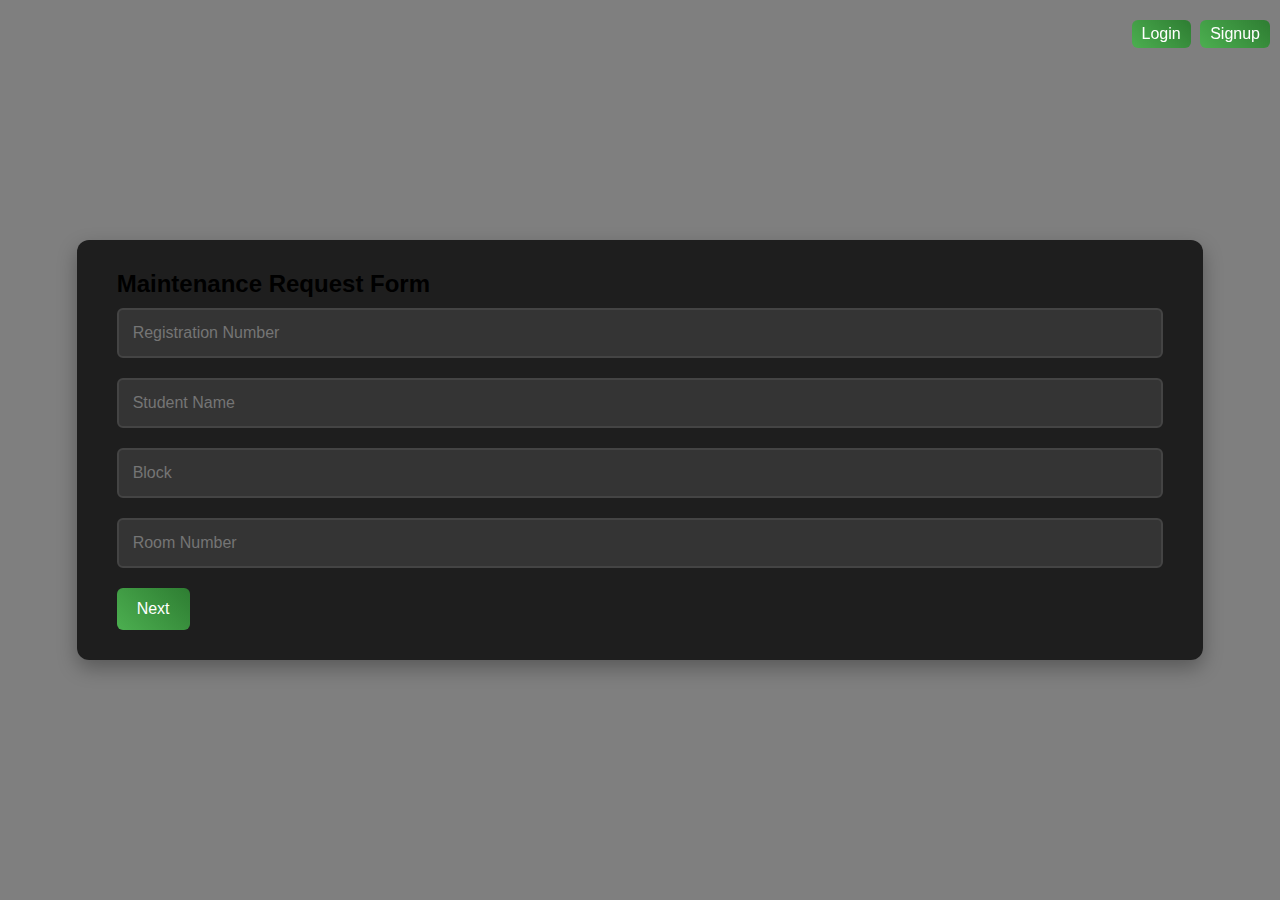
<file: index.html>
<!DOCTYPE html>
<html lang="en">
<head>
  <meta charset="UTF-8">
  <meta name="viewport" content="width=device-width, initial-scale=1.0">
  <title>Student Maintenance Request</title>
  <link rel="stylesheet" href="style.css">
  <!-- Added CSS for login/signup buttons -->
  <style>
    .login-signup {
      position: fixed;
      top: 10px;
      right: 10px;
      z-index: 1000;
    }
    .login-signup button {
      margin-left: 5px;
      padding: 5px 10px;
      cursor: pointer;
    }
  </style>
</head>
<body>
  <!-- Added login/signup buttons -->
  <div class="login-signup">
    <button onclick="window.location.href='login.html'">Login</button>
    <button onclick="window.location.href='signup.html'">Signup</button>
  </div>

  <div class="container">
    <div class="form-container">
      <h2>Maintenance Request Form</h2>
      <form id="requestForm" enctype="multipart/form-data">
        <!-- Page 1: Name, Registration Number, Block, Room Number -->
        <div class="form-page active" data-page="1">
          <input type="text" name="reg_no" placeholder="Registration Number" required>
          <input type="text" name="student_name" placeholder="Student Name" required>
          <input type="text" name="block" placeholder="Block" required>
          <input type="text" name="room_no" placeholder="Room Number" required>
          <button type="button" id="nextBtn1">Next</button>
        </div>

        <!-- Page 2: Type of Work, Suggestion -->
        <div class="form-page" data-page="2">
          <select name="work_type" required>
            <option value="">Select Work Type</option>
            <option>Electrical</option>
            <option>Plumbing</option>
            <option>Cleaning</option>
            <option>Internet</option>
            <option>Laundry</option>
            <option>Other</option>
          </select>
          <select name="request_category" required>
            <option value="">Select Request Category</option>
            <option>Suggestion</option>
            <option>Improvement</option>
            <option>Feedback</option>
            <option>Requisition</option>
          </select>
          <button type="button" id="prevBtn2">Previous</button>
          <button type="button" id="nextBtn2">Next</button>
        </div>

        <!-- Page 3: Comments, Proof Attachment -->
        <div class="form-page" data-page="3">
          <textarea name="comments" placeholder="Comments"></textarea>
          <input type="file" name="proof">
          <button type="button" id="prevBtn3">Previous</button>
          <button type="submit">Submit</button>
        </div>
      </form>
    </div>
  </div>

  <!-- JS for multi-step navigation with required validation -->
  <script>
    const pages = document.querySelectorAll('.form-page');
    let currentPage = 0;
    
    function showPage(pageIndex) {
      pages.forEach((page, index) => {
        page.classList.toggle('active', index === pageIndex);
      });
      currentPage = pageIndex;
    }

    // Validate required fields in the given page
    function validatePage(pageIndex) {
      const requiredFields = pages[pageIndex].querySelectorAll('[required]');
      let valid = true;
      requiredFields.forEach(field => {
        if (!field.value.trim()) {
          valid = false;
          field.classList.add('invalid');  // Optionally highlight the field with CSS
        } else {
          field.classList.remove('invalid');
        }
      });
      return valid;
    }

    // Next button for Page 1 with required validation
    document.getElementById('nextBtn1').addEventListener('click', () => {
      if (validatePage(0)) {
        showPage(1);
      } else {
        alert("Please fill in all required fields on this page.");
      }
    });

    // Previous button for Page 2
    document.getElementById('prevBtn2').addEventListener('click', () => {
      showPage(0);
    });

    // Next button for Page 2 with required validation
    document.getElementById('nextBtn2').addEventListener('click', () => {
      if (validatePage(1)) {
        showPage(2);
      } else {
        alert("Please fill in all required fields on this page.");
      }
    });

    // Previous button for Page 3
    document.getElementById('prevBtn3').addEventListener('click', () => {
      showPage(1);
    });

    // Original form submission JS remains unchanged
    document.getElementById('requestForm').onsubmit = async function (event) {
      event.preventDefault();
      const formData = new FormData(this);
      try {
        const response = await fetch("http://localhost:5000/submit", { method: "POST", body: formData });
        const result = await response.json();
        alert(result.message);
        this.reset();
        showPage(0); // Return to page 1 after submission
      } catch (error) {
        console.error("Error during submission:", error);
        alert("There was an error submitting your request.");
      }
    };
  </script>
</body>
</html>
</file>
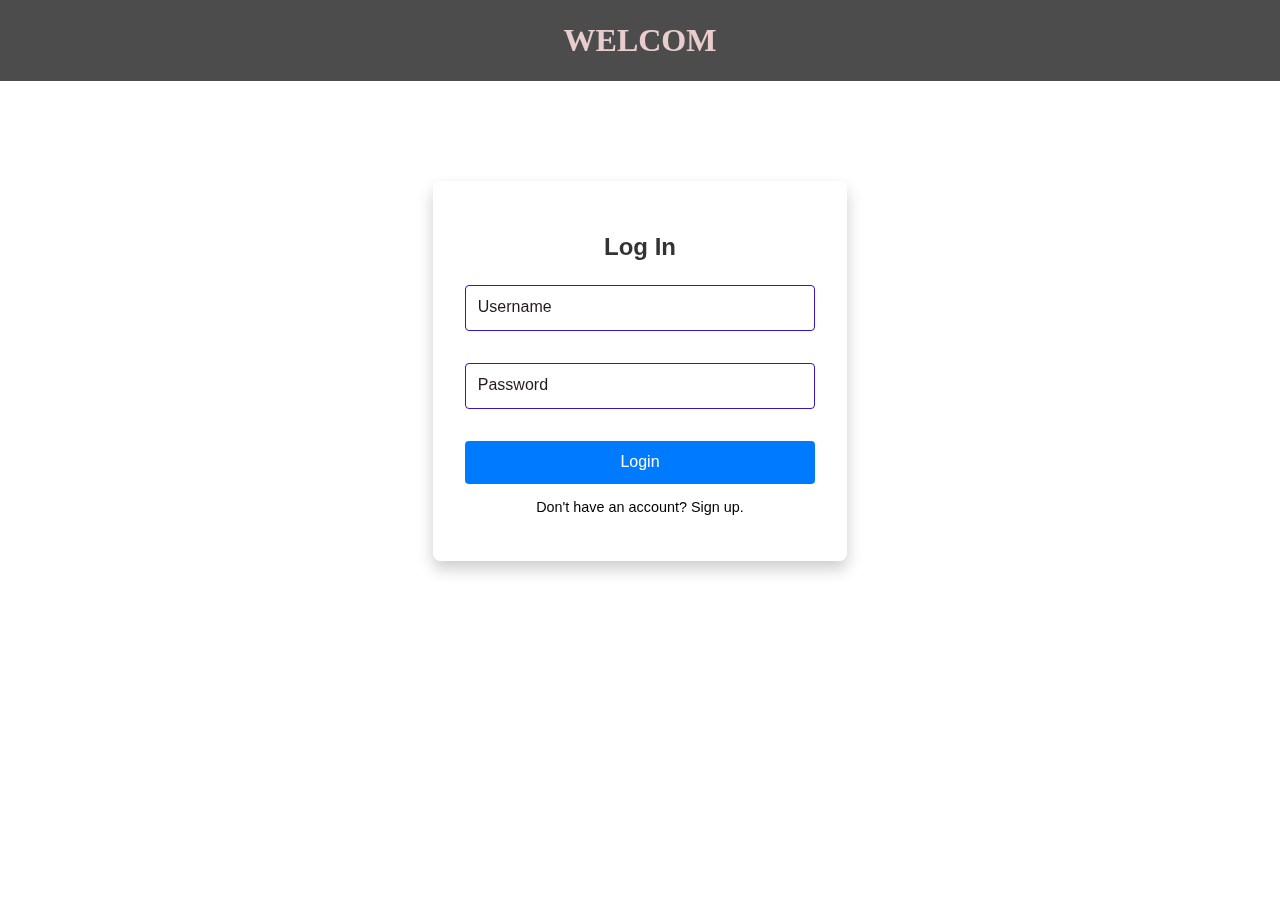
<file: login.html>
<!DOCTYPE html>
<html lang="en">
<head>
  <meta charset="UTF-8" />
  <meta name="viewport" content="width=device-width, initial-scale=1.0" />
  <title>Login</title>
  <style>
    /* Base styling */
    body {
      margin: 0;
      font-family: 'Segoe UI', Tahoma, Geneva, Verdana, sans-serif;
      overflow-x: hidden;
      background-image: url(https://images.pexels.com/photos/159490/yale-university-landscape-universities-schools-159490.jpg?cs=srgb&dl=pexels-pixabay-159490.jpg&fm=jpg);
      background-repeat: no-repeat;
      background-size: cover;
    }
    /* Full-page background container */
    .bg-slideshow {
      position: fixed;
      top: 0;
      left: 0;
      width: 100%;
      height: 100%;
      z-index: -1;
      background-size: cover;
      background-position: center;
      transition: background-image 1s ease-in-out, background-color 1s ease-in-out;
    }
    /* Header styling */
    header {
      background-color: rgba(0, 0, 0, 0.7);
      color: #e9cdcd;
      font-family: cursive;
      padding: 0.05em;
      text-align: center;
      height: 5%;
    }
    /* Footer styling */
    footer {
      background-color: rgba(0, 0, 0, 0.7);
      color: #fff;
      position: fixed;
      bottom: 0;
      width: 100%;
      height: 50px;
      display: flex;
      justify-content: center;
      align-items: center;
    }
    /* Login form container */
    .login-container {
      background: rgba(255, 255, 255, 0.9);
      max-width: 350px;
      padding: 2em;
      border-radius: 8px;
      box-shadow: 0 8px 16px rgba(0, 0, 0, 0.2);
      margin: 100px auto;
    }
    .login-container h2 {
      text-align: center;
      margin-bottom: 1em;
      color: #333;
    }
    .login-container form {
      display: flex;
      flex-direction: column;
    }
    .login-container input {
      padding: 0.8em;
      margin-bottom: 1em;
      border: 1px solid #3315ca;
      border-radius: 4px;
      font-size: 1em;
      width: 100%;
    }
    .login-container button {
      padding: 0.8em;
      background-color: #007BFF;
      border: none;
      border-radius: 4px;
      color: #fff;
      font-size: 1em;
      cursor: pointer;
      transition: background-color 0.3s ease;
    }
    .login-container button:hover {
      background-color: #0056b3;
    }
    .login-container p {
      text-align: center;
      margin-top: 1em;
      font-size: 0.9em;
    }
    .login-container a {
      color: #000000;
      text-decoration: none;
    }
    .login-container a:hover {
      text-decoration: underline;
    }
    /* Floating label styles */
    .input-container {
      position: relative;
      margin-bottom: 1em;
      width: 92%;
    }
    .input-container input::placeholder {
      color: transparent;
    }
    .input-container label {
      position: absolute;
      left: 0.8em;
      top: 0.8em;
      font-size: 1em;
      color: #251a1a;
      pointer-events: none;
      transition: all 0.2s ease;
    }
    .input-container input:focus + label,
    .input-container input:not(:placeholder-shown) + label {
      top: 0.1em;
      font-size: 0.6em;
      color: #007BFF;
    }
  </style>
</head>
<body>

  <!-- Background slideshow container -->
  <div class="bg-slideshow"></div>
  
  <!-- Header -->
  <header>
    <h1 id="nameDisplay"></h1>
  </header>
  
  <!-- Google Sign-In (if needed) -->
  <div id="g_id_onload"
       data-client_id="503129604907-apkksibc94gue4285ken0d926ab6rtgc.apps.googleusercontent.com"
       data-context="signin"
       data-ux_mode="popup"
       data-callback="handleCredentialResponse"
       data-auto_prompt="false">
  </div>
  <div class="g_id_signin" data-type="standard"></div>
  
  <!-- Login form -->
  <div class="login-container">
    <h2>Log In </h2>
    <form id="loginForm">
      <!-- Username with floating label -->
      <div class="input-container">
        <input type="text" id="username" placeholder=" " required>
        <label for="username">Username</label>
      </div>
      <!-- Password with floating label -->
      <div class="input-container">
        <input type="password" id="password" placeholder=" " required>
        <label for="password">Password</label>
      </div>
      <button type="submit">Login</button>
    </form>
    <p>Don't have an account? <a href="signup.html">Sign up.</a></p>
  </div>
  
  <script>
    // Typewriter effect for header
    const nameText = "WELCOME TO MAINTENANCE REQUISATION";
    let index = 0;
    const nameDisplay = document.getElementById("nameDisplay");
    const timer = setInterval(() => {
      if (index < nameText.length) {
        nameDisplay.textContent += nameText[index];
        index++;
      } else {
        clearInterval(timer);
      }
    }, 100);

    document.getElementById("loginForm").addEventListener("submit", function(event) {
      event.preventDefault();
      const username = document.getElementById("username").value;
      const password = document.getElementById("password").value;
      
      fetch("http://localhost:5000/login", {
        method: "POST",
        headers: { "Content-Type": "application/json" },
        body: JSON.stringify({ username, password })
      })
      .then(response => response.json())
      .then(data => {
        if (data.success) {
          // Redirect based on role: if student then index.html, otherwise view.html.
          if (data.redirect === "index.html") {
            window.location.href = "index.html";
          } else {
            window.location.href = "view.html";
          }
        } else {
          alert("Invalid credentials");
        }
      })
      .catch(error => console.error("Error:", error));
    });
  </script>
</body>
</html>
</file>
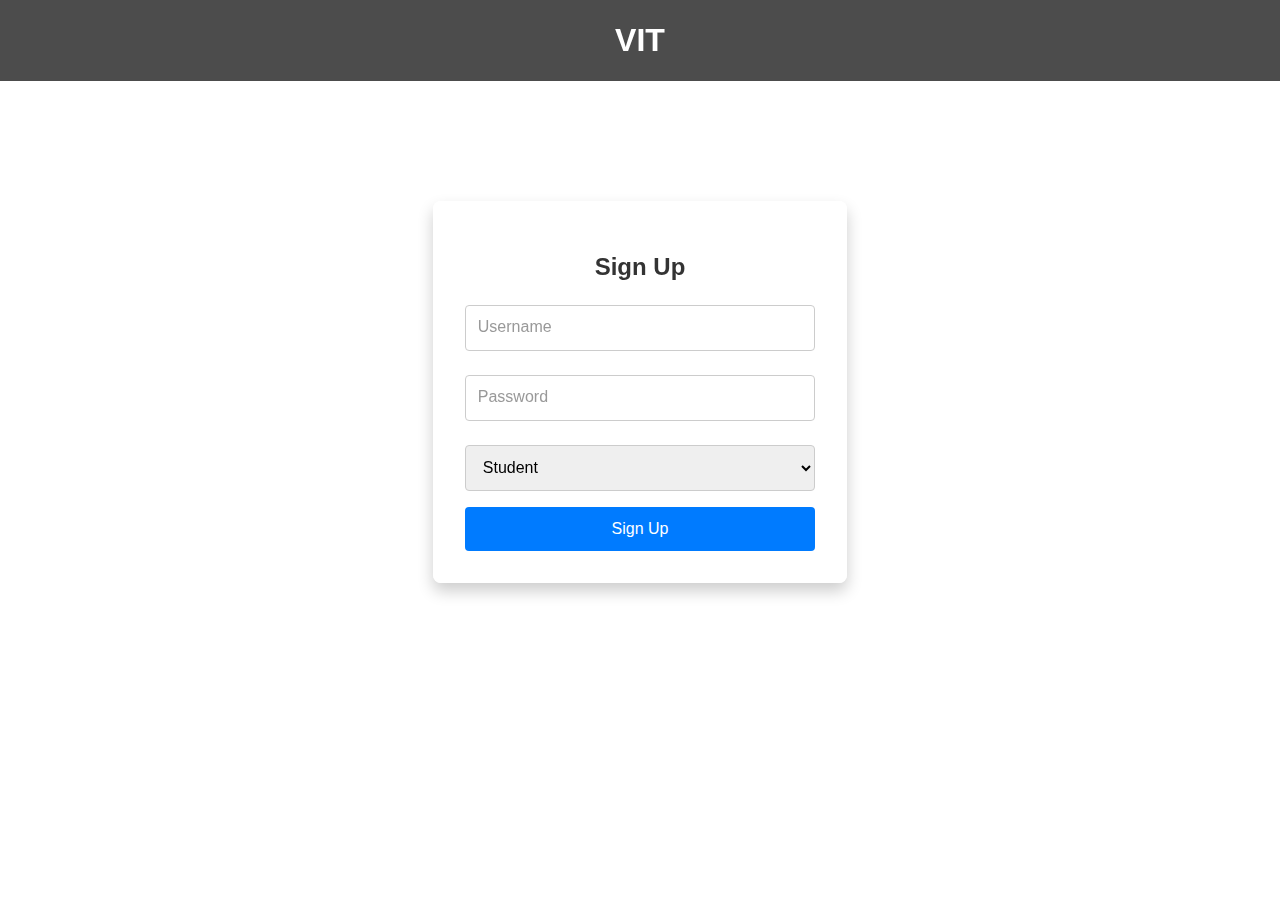
<file: signup.html>
<!DOCTYPE html>
<html lang="en">
<head>
  <meta charset="UTF-8" />
  <meta name="viewport" content="width=device-width, initial-scale=1.0" />
  <title>Sign Up</title>
  <style>
    /* Base styling */
    body {
      margin: 0;
      font-family: 'Segoe UI', Tahoma, Geneva, Verdana, sans-serif;
      overflow-x: hidden;
      background-size: cover;
      background-position: center;
      transition: background-image 1s ease-in-out, background-color 1s ease-in-out;
      background-image: url(https://images.pexels.com/photos/159490/yale-university-landscape-universities-schools-159490.jpeg?cs=srgb&dl=pexels-pixabay-159490.jpg&fm=jpg);
      background-repeat: no-repeat;
      background-size: cover;
    }
    /* Background slideshow container (remains but not updated by JS) */
    .bg-slideshow {
      position: fixed;
      top: 0;
      left: 0;
      width: 100%;
      height: 100%;
      z-index: -1;
      background-size: cover;
      background-position: center;
      transition: background-image 1s ease-in-out, background-color 1s ease-in-out;
    }
    /* Static Header styling */
    header {
      background-color: rgba(0, 0, 0, 0.7);
      color: #fff;
      padding: 0.05em;
      text-align: center;
      height: 5%;
    }
    /* Static Footer styling */
    footer {
      background-color: rgba(0, 0, 0, 0.7);
      color: #fff;
      position: fixed;
      bottom: 0;
      width: 100%;
      height: 50px;
      display: flex;
      justify-content: center;
      align-items: center;
    }
    /* Signup form container */
    .signup-container {
      background: rgba(255, 255, 255, 0.9);
      max-width: 350px;
      padding: 2em;
      border-radius: 8px;
      box-shadow: 0 8px 16px rgba(0, 0, 0, 0.2);
      margin: 120px auto;
    }
    .signup-container h2 {
      text-align: center;
      margin-bottom: 1em;
      color: #333;
    }
    .signup-container form {
      display: flex;
      flex-direction: column;
    }
    .signup-container input,
    .signup-container select {
      padding: 0.8em;
      margin-bottom: 1em;
      border: 1px solid #ccc;
      border-radius: 4px;
      font-size: 1em;
      width: 100%;
    }
    .signup-container button {
      padding: 0.8em;
      background-color: #007BFF;
      border: none;
      border-radius: 4px;
      color: #fff;
      font-size: 1em;
      cursor: pointer;
      transition: background-color 0.3s ease;
    }
    .signup-container button:hover {
      background-color: #0056b3;
    }
    /* Floating label styles */
    .input-container {
      position: relative;
      margin-bottom: 0.5em;
      width: 92%;
    }
    .input-container input::placeholder {
      color: transparent;
    }
    .input-container label {
      position: absolute;
      left: 0.8em;
      top: 0.8em;
      font-size: 1em;
      color: #999;
      pointer-events: none;
      transition: all 0.2s ease;
    }
    .input-container input:focus + label,
    .input-container input:not(:placeholder-shown) + label {
      top: 0.1em;
      font-size: 0.5em;
      color: #007BFF;
    }
  </style>
</head>
<body>
  <!-- Background slideshow container (no dynamic changes) -->
  <div class="bg-slideshow"></div>
  
  <!-- Header -->
  <header>
    <h1>VIT</h1>
  </header>
  
  <!-- Sign Up Form Container -->
  <div class="signup-container">
    <h2>Sign Up</h2>
    <form id="signupForm">
      <div class="input-container">
        <input aria-label="username" aria-required="true" type="text" id="username" placeholder=" " required>
        <label for="username">Username</label>
      </div>
      <div class="input-container">
        <input type="password" id="password" placeholder=" " required>
        <label for="password">Password</label>
      </div>
      <select id="role">
        <option value="student">Student</option>
        <option value="admin">Admin</option>
      </select>
      <button type="submit">Sign Up</button>
    </form>
  </div>
  
  <!-- Footer -->
  
  <script>
    document.getElementById("signupForm").addEventListener("submit", function(event) {
      event.preventDefault();
      
      const username = document.getElementById("username").value;
      const password = document.getElementById("password").value;
      const role = document.getElementById("role").value;
      
      fetch("http://localhost:5000/register", {
        method: "POST",
        headers: { "Content-Type": "application/json" },
        body: JSON.stringify({ username, password, role })
      })
      .then(response => response.json())
      .then(data => {
        if (data.success) {
          alert(data.message || "Registered successfully!");
          window.location.href = "login.html";
        } else {
          alert(data.error || "Registration failed.");
        }
      })
      .catch(error => console.error("Error:", error));
    });
  </script>
</body>
</html>
</file>
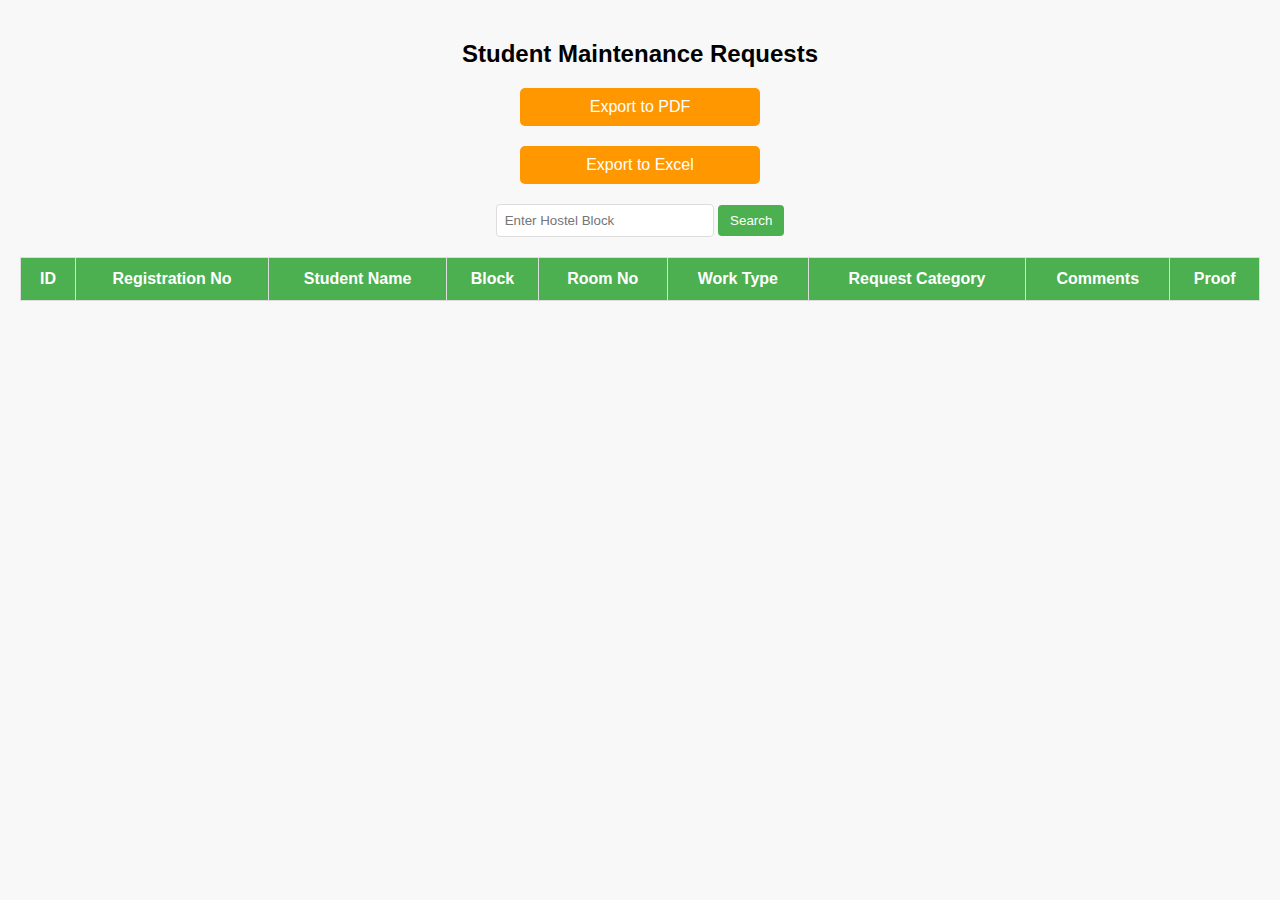
<file: view.html>
<!DOCTYPE html>
<html lang="en">
<head>
  <meta charset="UTF-8">
  <meta name="viewport" content="width=device-width, initial-scale=1.0">
  <title>Student Maintenance Requests</title>
  <style>
    /* Basic styling for the view page */
    body {
      font-family: Arial, sans-serif;
      background-color: #f8f8f8;
      margin: 0;
      padding: 20px;
    }
    h2 {
      text-align: center;
      margin-bottom: 20px;
    }
    .search-container {
      text-align: center;
      margin-bottom: 20px;
    }
    .search-container input[type="text"] {
      padding: 8px;
      width: 200px;
      border: 1px solid #ddd;
      border-radius: 4px;
    }
    .search-container button {
      padding: 8px 12px;
      border: none;
      background-color: #4CAF50;
      color: #fff;
      cursor: pointer;
      border-radius: 4px;
    }
    .search-container button:hover {
      background-color: #45a049;
    }
    table {
      width: 100%;
      border-collapse: collapse;
      margin: 0 auto;
      background: #fff;
    }
    th, td {
      padding: 12px;
      border: 1px solid #ddd;
      text-align: center;
    }
    th {
      background-color: #4CAF50;
      color: #fff;
    }
    tr:nth-child(even) {
      background-color: #f2f2f2;
    }
    a.view-link {
      color: #4CAF50;
      text-decoration: none;
      font-weight: bold;
    }
    a.view-link:hover {
      text-decoration: underline;
    }
    a.download-link {
      color: #2196F3;
      text-decoration: none;
      font-weight: bold;
    }
    a.download-link:hover {
      text-decoration: underline;
    }
    .export-btn {
      display: block;
      width: 200px;
      margin: 20px auto;
      padding: 10px 20px;
      background-color: #FF9800;
      color: #fff;
      text-align: center;
      text-decoration: none;
      border-radius: 5px;
    }
    .export-btn:hover {
      background-color: #F57C00;
    }
  </style>
</head>
<body>
  <h2>Student Maintenance Requests</h2>
  
  <!-- Link to export data as PDF -->
  <a class="export-btn" href="http://localhost:5000/export/pdf" target="_blank">Export to PDF</a>
  
  <!-- New link to export data as Excel -->
  <a class="export-btn" href="http://localhost:5000/export/excel" target="_blank">Export to Excel</a>
  
  <!-- Search container for block filtering -->
  <div class="search-container">
    <input type="text" id="blockSearch" placeholder="Enter Hostel Block">
    <button id="searchBtn">Search</button>
  </div>
  
  <table id="requestsTable">
    <thead>
      <tr>
        <th>ID</th>
        <th>Registration No</th>
        <th>Student Name</th>
        <th>Block</th>
        <th>Room No</th>
        <th>Work Type</th>
        <th>Request Category</th>
        <th>Comments</th>
        <th>Proof</th>
      </tr>
    </thead>
    <tbody>
      <!-- Data rows will be inserted here -->
    </tbody>
  </table>

  <script>
    // Store fetched data globally
    let allRequests = [];

    // Function to display requests in the table based on a filtered array
    function displayRequests(requests) {
      const tbody = document.querySelector("#requestsTable tbody");
      tbody.innerHTML = "";
      requests.forEach(request => {
        const tr = document.createElement("tr");
        tr.innerHTML = `
          <td>${request.id}</td>
          <td>${request.reg_no}</td>
          <td>${request.student_name}</td>
          <td>${request.block}</td>
          <td>${request.room_no}</td>
          <td>${request.work_type}</td>
          <td>${request.request_category}</td>
          <td>${request.comments || ""}</td>
          <td>
            ${request.proof ? `
              <a class="view-link" href="http://localhost:5000/uploads/${request.proof}" target="_blank">View PDF</a> |
              <a class="download-link" href="http://localhost:5000/download/${request.proof}" download>Download PDF</a>
            ` : "No File"}
          </td>
        `;
        tbody.appendChild(tr);
      });
    }

    // Function to fetch requests from the API endpoint
    async function fetchRequests() {
      try {
        const response = await fetch("http://localhost:5000/requests");
        allRequests = await response.json();
        displayRequests(allRequests);
      } catch (error) {
        console.error("Error fetching requests:", error);
      }
    }

    // Filter requests by block
    function filterRequests() {
      const searchValue = document.getElementById("blockSearch").value.trim().toLowerCase();
      if (searchValue === "") {
        // If search is empty, show all requests
        displayRequests(allRequests);
      } else {
        const filtered = allRequests.filter(request => 
          request.block.toLowerCase() === searchValue
        );
        displayRequests(filtered);
      }
    }

    // Add event listener for search button
    document.getElementById("searchBtn").addEventListener("click", filterRequests);

    // Optionally, trigger the search on Enter key press within the input field
    document.getElementById("blockSearch").addEventListener("keyup", function(event) {
      if (event.key === "Enter") {
        filterRequests();
      }
    });

    // Fetch all requests when page loads
    document.addEventListener("DOMContentLoaded", fetchRequests);
  </script>
</body>
</html>
</file>
<file: style.css>
/* Reset and global settings */
* {
    box-sizing: border-box;
    margin: 0;
    padding: 0;
    font-family: 'Segoe UI', Tahoma, Geneva, Verdana, sans-serif;
  }
  
  /* Container with dynamic background slideshow */
  .container {
    display: flex;
    justify-content: center;
    align-items: center;
    height: 100vh;
    margin: 0;
    position: relative;
    background-size: cover;
    background-position: center;
    animation: backgroundSlideshow 15s ease-in-out infinite;
  }
  
  /* Background overlay for readability */
  .container::before {
    content: "";
    position: absolute;
    top: 0;
    left: 0;
    right: 0;
    bottom: 0;
    background: rgba(0, 0, 0, 0.5);
    z-index: 1;
  }
  
  /* Form container styling with advanced hover effects */
  .form-container {
    position: relative;
    z-index: 2;
    background: rgba(20, 20, 20, 0.9);
    padding: 30px 40px;
    border-radius: 12px;
    box-shadow: 0 8px 20px rgba(0, 0, 0, 0.3);
    transition: transform 0.3s ease, box-shadow 0.3s ease;
  }
  .form-container:hover {
    transform: scale(1.02);
    box-shadow: 0 12px 30px rgba(0, 0, 0, 0.4);
  }
  
  /* Multi-step form pages */
  .form-page {
    display: none;
    animation: fadeIn 0.5s ease-in-out;
  }
  .form-page.active {
    display: block;
  }
  
  /* Input, select, and textarea styling with hover/focus effects */
  input[type="text"],
  select,
  textarea {
    width: 100%;
    padding: 14px;
    margin: 10px 0;
    border: 2px solid #444;
    border-radius: 6px;
    background: rgba(255, 255, 255, 0.1);
    color: #fff;
    font-size: 16px;
    transition: border-color 0.3s ease, box-shadow 0.3s ease;
  }
  
  input[type="text"]:hover,
  select:hover,
  textarea:hover {
    border-color: #4CAF50;
  }
  
  input[type="text"]:focus,
  select:focus,
  textarea:focus {
    outline: none;
    border-color: #4CAF50;
    box-shadow: 0 0 8px rgba(76, 175, 80, 0.6);
  }
  
  /* File input styling */
  input[type="file"] {
    margin: 10px 0;
    color: #fff;
  }
  
  /* Button styling with hover effects */
  button {
    background: linear-gradient(45deg, #4CAF50, #2E7D32);
    color: #fff;
    border: none;
    border-radius: 6px;
    padding: 12px 20px;
    font-size: 16px;
    cursor: pointer;
    transition: background 0.3s ease, transform 0.2s ease;
    margin-top: 10px;
  }
  
  button:hover {
    background: linear-gradient(45deg, #66BB6A, #388E3C);
    transform: scale(1.05);
  }
  
  /* Keyframes for background slideshow */
  @keyframes backgroundSlideshow {
    0% {
      background-image: url(https://images.unsplash.com/photo-1646640381839-02748ae8ddf0?q=80&w=2940&auto=format&fit=crop&ixlib=rb-4.0.3&ixid=M3wxMjA3fDB8MHxwaG90by1wYWdlfHx8fGVufDB8fHx8fA%3D%3D);
    }
    33% {
      background-image: url(https://wallpapercave.com/wp/wp4722768.jpg);
    }
    66% {
      background-image: url(https://wallpapers.com/images/hd/laundry-pictures-b6cks15x772d9g3w.jpg);
    }
    100% {
      background-image: url(https://images.unsplash.com/photo-1646640381839-02748ae8ddf0?q=80&w=2940&auto=format&fit=crop&ixlib=rb-4.0.3&ixid=M3wxMjA3fDB8MHxwaG90by1wYWdlfHx8fGVufDB8fHx8fA%3D%3D);
    }
  }
  
  /* Keyframes for fade-in effect */
  @keyframes fadeIn {
    from { opacity: 0; }
    to { opacity: 1; }
  }
</file>
